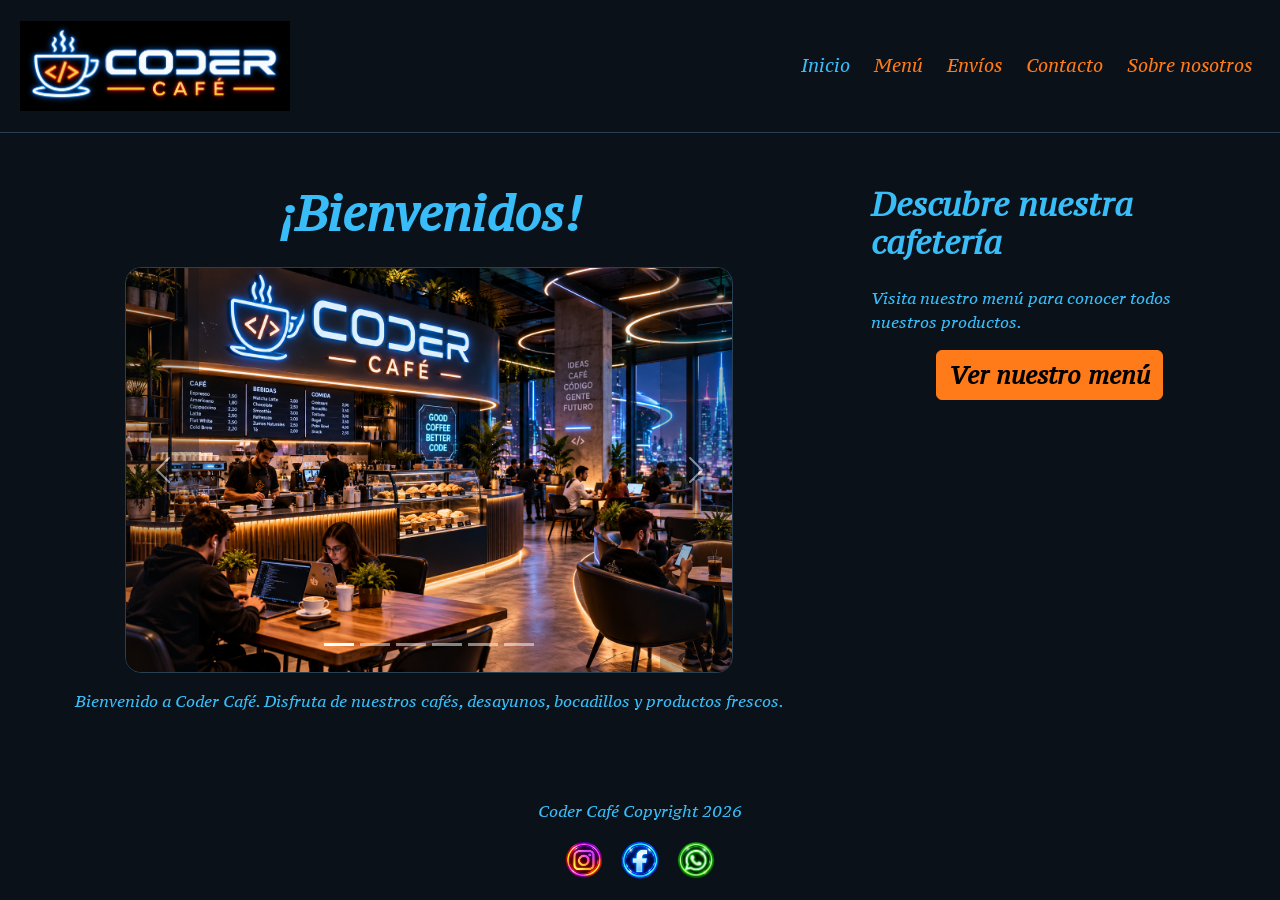
<file: index.html>
<!DOCTYPE html>
<html lang="es">

<head>
    <meta charset="UTF-8">
    <meta name="viewport" content="width=device-width, initial-scale=1.0">
    <link href="https://cdn.jsdelivr.net/npm/bootstrap@5.3.8/dist/css/bootstrap.min.css" rel="stylesheet" integrity="sha384-sRIl4kxILFvY47J16cr9ZwB07vP4J8+LH7qKQnuqkuIAvNWLzeN8tE5YBujZqJLB" crossorigin="anonymous">
    <link rel="stylesheet" href="./css/styles.css">
    <link rel="preconnect" href="https://fonts.googleapis.com">
    <link rel="preconnect" href="https://fonts.gstatic.com" crossorigin>
    <link href="https://fonts.googleapis.com/css2?family=PT+Serif+Caption:ital@0;1&display=swap" rel="stylesheet">
    <title>Coder Café</title>
</head>

<body>
    <header class="header1">
        <nav class="navbar navbar-expand-lg navbar_cafe" data-bs-theme="dark" aria-label="Navegación principal">
            <a class="navbar-brand marca" href="./index.html"><img src="./assets/icons/logo.webp" alt="Coder Café — Inicio" class="marca_logo"></a>
            <button class="navbar-toggler" type="button" data-bs-toggle="collapse" data-bs-target="#menuPrincipal" aria-controls="menuPrincipal" aria-expanded="false" aria-label="Abrir o cerrar navegación"><span class="navbar-toggler-icon"></span></button>
            <div class="collapse navbar-collapse" id="menuPrincipal"><ul class="navbar-nav ms-auto"><li class="nav-item"><a class="nav-link active" aria-current="page" href="./index.html">Inicio</a></li>
<li class="nav-item"><a class="nav-link" href="./pages/menu.html">Menú</a></li>
<li class="nav-item"><a class="nav-link" href="./pages/envios.html">Envíos</a></li>
<li class="nav-item"><a class="nav-link" href="./pages/contacto.html">Contacto</a></li>
<li class="nav-item"><a class="nav-link" href="./pages/sobrenosotros.html">Sobre nosotros</a></li></ul></div>
        </nav>
    </header>
    <main class="inicio_grid">
        <section class="contenido1_section">
            <h1>¡Bienvenidos!</h1>
            <div id="carruselCafe" class="carousel slide carrusel_cafe" aria-label="Imágenes de Coder Café">
                <div class="carousel-indicators">
                    <button type="button" data-bs-target="#carruselCafe" data-bs-slide-to="0" class="active" aria-current="true" aria-label="Nuestra sucursal"></button>
                    <button type="button" data-bs-target="#carruselCafe" data-bs-slide-to="1" aria-label="Descubre nuestra historia"></button>
                    <button type="button" data-bs-target="#carruselCafe" data-bs-slide-to="2" aria-label="Exterior de Coder Café con mesas en la terraza"></button>
                    <button type="button" data-bs-target="#carruselCafe" data-bs-slide-to="3" aria-label="Interior de Coder Café con mesas y luces circulares"></button>
                    <button type="button" data-bs-target="#carruselCafe" data-bs-slide-to="4" aria-label="Barra de Coder Café con cafetera profesional al fondo"></button>
                    <button type="button" data-bs-target="#carruselCafe" data-bs-slide-to="5" aria-label="Camarero de Coder Café atendiendo una mesa"></button>
                </div>
                <div class="carousel-inner"><div class="carousel-item active"><img src="./assets/icons/codercafe.webp" class="d-block w-100" alt="Nuestra sucursal"></div><div class="carousel-item"><img src="./assets/icons/nuestrahistoria.webp" class="d-block w-100" alt="Descubre nuestra historia"></div>
                    <div class="carousel-item"><img src="./assets/images/exterior-terraza.webp" class="d-block w-100" width="1536" height="1024" alt="Exterior de Coder Café con mesas en la terraza"></div>
                    <div class="carousel-item"><img src="./assets/images/interior.webp" class="d-block w-100" width="1536" height="1024" alt="Interior de Coder Café con mesas y luces circulares"></div>
                    <div class="carousel-item"><img src="./assets/images/barra-cafetera.webp" class="d-block w-100" width="1536" height="1024" alt="Barra de Coder Café con cafetera profesional al fondo"></div>
                    <div class="carousel-item"><img src="./assets/images/camarero.webp" class="d-block w-100" width="1536" height="1024" alt="Camarero de Coder Café atendiendo una mesa"></div>
                </div>
                <button class="carousel-control-prev" type="button" data-bs-target="#carruselCafe" data-bs-slide="prev"><span class="carousel-control-prev-icon" aria-hidden="true"></span><span class="visually-hidden">Anterior</span></button>
                <button class="carousel-control-next" type="button" data-bs-target="#carruselCafe" data-bs-slide="next"><span class="carousel-control-next-icon" aria-hidden="true"></span><span class="visually-hidden">Siguiente</span></button>
            </div>
            <p>Bienvenido a Coder Café. Disfruta de nuestros
                cafés, desayunos, bocadillos y productos frescos.</p>
        </section>
        <section class="contenido1_section">
            <h2>Descubre nuestra cafetería</h2>
            <p>Visita nuestro menú para conocer todos nuestros productos.</p>

            <a class="btn btn_cafe" href="./pages/menu.html">Ver nuestro menú</a>
        </section>
    </main>
    <footer>
        Coder Café Copyright 2026
        <div class="redes_sociales">
            <a href="https://instagram.com/" aria-label="Instagram_Coder_Café">
                <img src="./assets/icons/instagram.webp" alt="Instagram">
            </a>
            <a href="https://facebook.com/" aria-label="Facebook_Coder_Café">
                <img src="./assets/icons/facebook.webp" alt="Facebook">
            </a>
            <a href="https://wa.me/34600000000" aria-label="WhatsApp_Coder_Café">
                <img src="./assets/icons/whatsapp.webp" alt="WhatsApp">
            </a>
        </div>
    </footer>
    <script src="https://cdn.jsdelivr.net/npm/bootstrap@5.3.8/dist/js/bootstrap.bundle.min.js" integrity="sha384-FKyoEForCGlyvwx9Hj09JcYn3nv7wiPVlz7YYwJrWVcXK/BmnVDxM+D2scQbITxI" crossorigin="anonymous"></script>
</body>

</html>
</file>
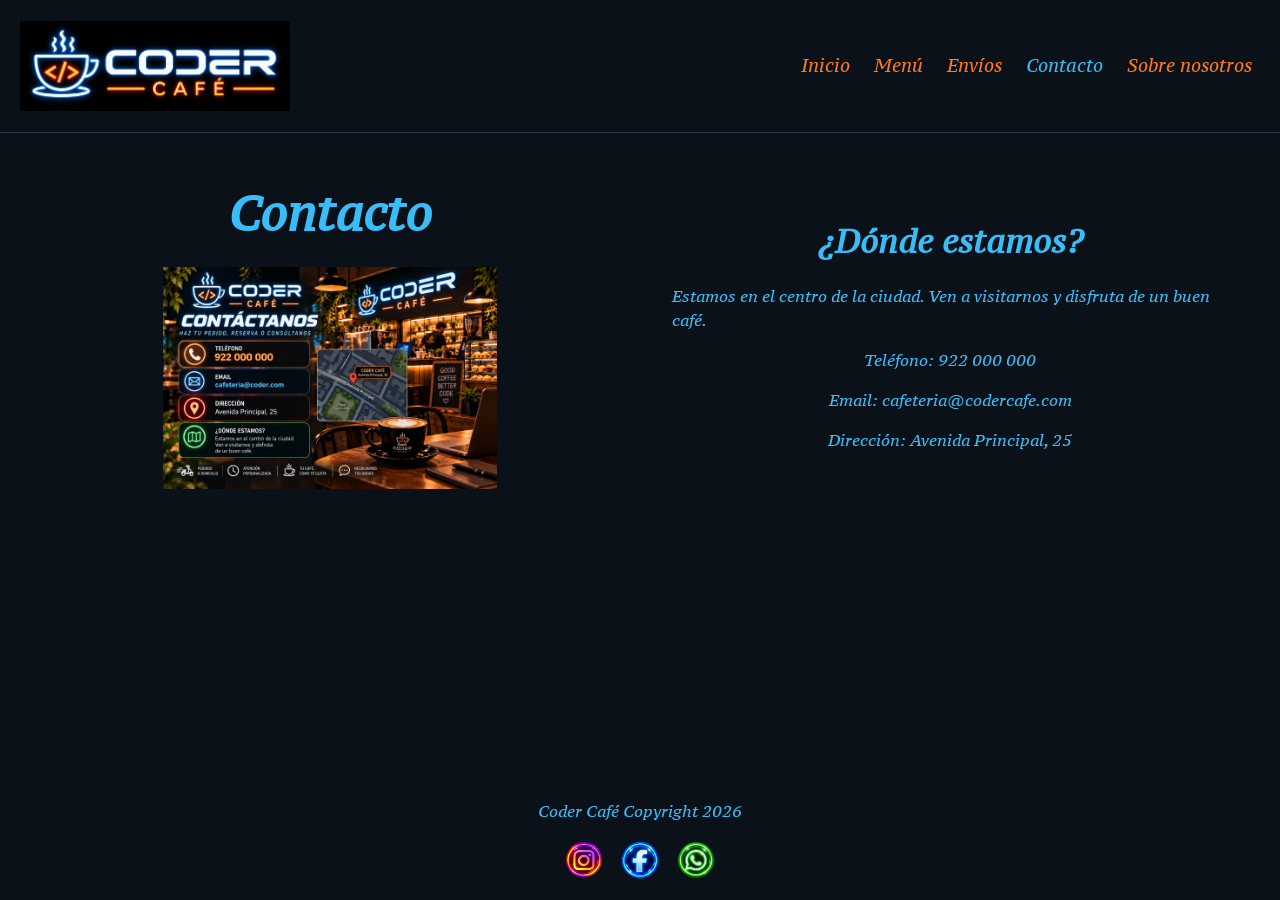
<file: pages/contacto.html>
<!DOCTYPE html>
<html lang="es">

<head>
    <meta charset="UTF-8">
    <meta name="viewport" content="width=device-width, initial-scale=1.0">
    <link href="https://cdn.jsdelivr.net/npm/bootstrap@5.3.8/dist/css/bootstrap.min.css" rel="stylesheet" integrity="sha384-sRIl4kxILFvY47J16cr9ZwB07vP4J8+LH7qKQnuqkuIAvNWLzeN8tE5YBujZqJLB" crossorigin="anonymous">
    <link rel="stylesheet" href="../css/styles.css">
    <link rel="preconnect" href="https://fonts.googleapis.com">
    <link rel="preconnect" href="https://fonts.gstatic.com" crossorigin>
    <link href="https://fonts.googleapis.com/css2?family=PT+Serif+Caption:ital@0;1&display=swap" rel="stylesheet">
    <title>Coder Café | Contacto</title>
</head>

<body>
    <header class="header1">
        <nav class="navbar navbar-expand-lg navbar_cafe" data-bs-theme="dark" aria-label="Navegación principal">
            <a class="navbar-brand marca" href="../index.html"><img src="../assets/icons/logo.webp" alt="Coder Café — Inicio" class="marca_logo"></a>
            <button class="navbar-toggler" type="button" data-bs-toggle="collapse" data-bs-target="#menuPrincipal" aria-controls="menuPrincipal" aria-expanded="false" aria-label="Abrir o cerrar navegación"><span class="navbar-toggler-icon"></span></button>
            <div class="collapse navbar-collapse" id="menuPrincipal"><ul class="navbar-nav ms-auto"><li class="nav-item"><a class="nav-link" href="../index.html">Inicio</a></li>
<li class="nav-item"><a class="nav-link" href="../pages/menu.html">Menú</a></li>
<li class="nav-item"><a class="nav-link" href="../pages/envios.html">Envíos</a></li>
<li class="nav-item"><a class="nav-link active" aria-current="page" href="../pages/contacto.html">Contacto</a></li>
<li class="nav-item"><a class="nav-link" href="../pages/sobrenosotros.html">Sobre nosotros</a></li></ul></div>
        </nav>
    </header>
    <main class="contacto_grid">
        <section class="contenido1_section contacto_presentacion">
            <h1>Contacto</h1>
            <figure>
                <img class="img_responsive" src="../assets/icons/contactanos.webp" alt="Estamos a tu disposición">
            </figure>
        </section>

        <section class="contenido1_section contacto_datos">
            <h2>¿Dónde estamos?</h2>
            <p>Estamos en el centro de la ciudad. Ven a visitarnos y disfruta de un buen café.</p>
            <p>Teléfono: 922 000 000</p>
            <p>Email: cafeteria@codercafe.com</p>
            <p>Dirección: Avenida Principal, 25</p>
        </section>
    </main>
    <footer>
        Coder Café Copyright 2026
        <div class="redes_sociales">
            <a href="https://instagram.com/" aria-label="Instagram_Coder_Café">
                <img src="../assets/icons/instagram.webp" alt="Instagram">
            </a>
            <a href="https://facebook.com/" aria-label="Facebook_Coder_Café">
                <img src="../assets/icons/facebook.webp" alt="Facebook">
            </a>
            <a href="https://wa.me/34600000000" aria-label="WhatsApp_Coder_Café">
                <img src="../assets/icons/whatsapp.webp" alt="WhatsApp">
            </a>
        </div>
    </footer>
    <script src="https://cdn.jsdelivr.net/npm/bootstrap@5.3.8/dist/js/bootstrap.bundle.min.js" integrity="sha384-FKyoEForCGlyvwx9Hj09JcYn3nv7wiPVlz7YYwJrWVcXK/BmnVDxM+D2scQbITxI" crossorigin="anonymous"></script>
</body>

</html>
</file>
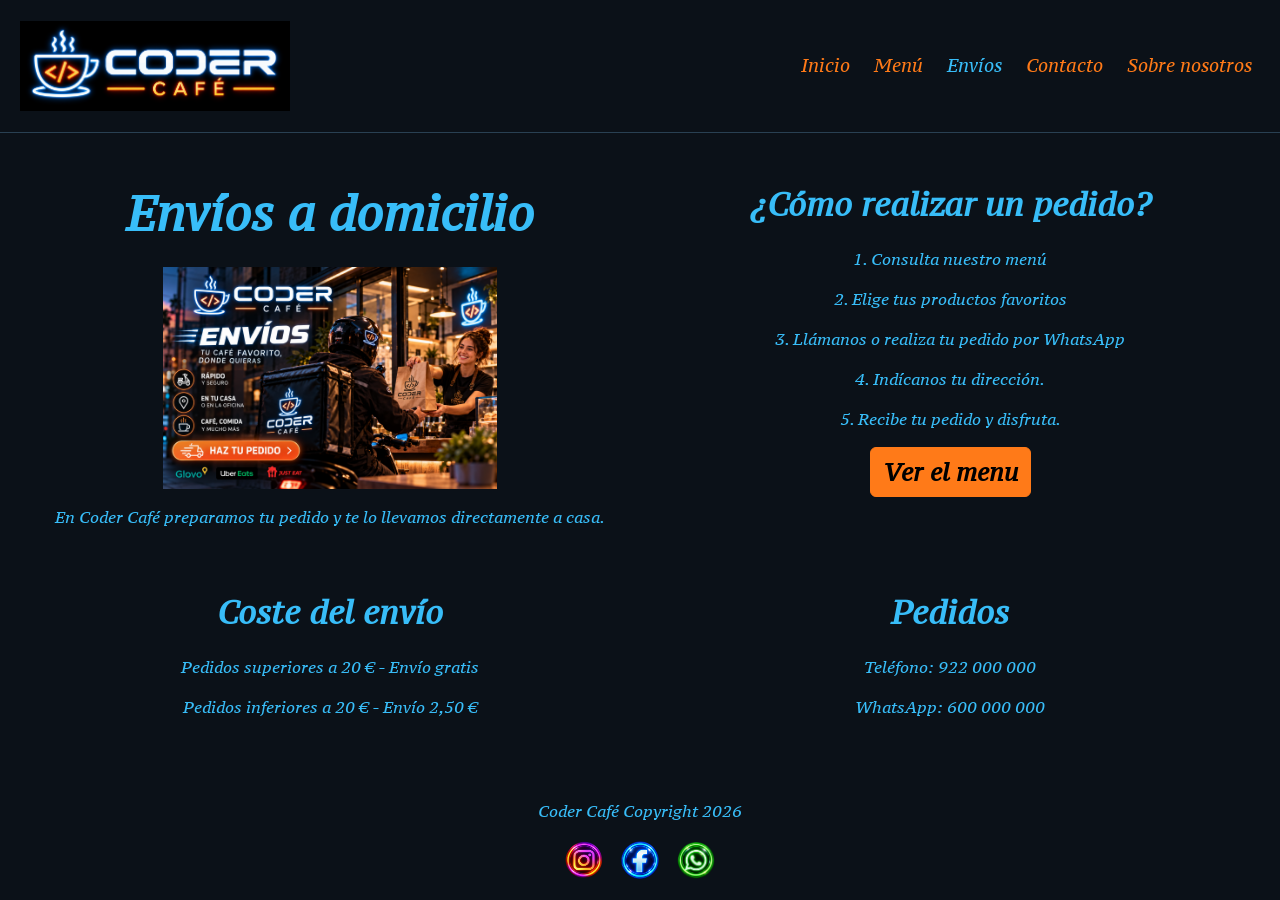
<file: pages/envios.html>
<!DOCTYPE html>
<html lang="es">

<head>
    <meta charset="UTF-8">
    <meta name="viewport" content="width=device-width, initial-scale=1.0">
    <link href="https://cdn.jsdelivr.net/npm/bootstrap@5.3.8/dist/css/bootstrap.min.css" rel="stylesheet"
        integrity="sha384-sRIl4kxILFvY47J16cr9ZwB07vP4J8+LH7qKQnuqkuIAvNWLzeN8tE5YBujZqJLB" crossorigin="anonymous">
    <link rel="stylesheet" href="../css/styles.css">
    <link rel="preconnect" href="https://fonts.googleapis.com">
    <link rel="preconnect" href="https://fonts.gstatic.com" crossorigin>
    <link href="https://fonts.googleapis.com/css2?family=PT+Serif+Caption:ital@0;1&display=swap" rel="stylesheet">
    <title> Coder Café | Envíos</title>

</head>

<body>
    <header class="header1">
        <nav class="navbar navbar-expand-lg navbar_cafe" data-bs-theme="dark" aria-label="Navegación principal">
            <a class="navbar-brand marca" href="../index.html"><img src="../assets/icons/logo.webp"
                    alt="Coder Café — Inicio" class="marca_logo"></a>
            <button class="navbar-toggler" type="button" data-bs-toggle="collapse" data-bs-target="#menuPrincipal"
                aria-controls="menuPrincipal" aria-expanded="false" aria-label="Abrir o cerrar navegación"><span
                    class="navbar-toggler-icon"></span></button>
            <div class="collapse navbar-collapse" id="menuPrincipal">
                <ul class="navbar-nav ms-auto">
                    <li class="nav-item"><a class="nav-link" href="../index.html">Inicio</a></li>
                    <li class="nav-item"><a class="nav-link" href="../pages/menu.html">Menú</a></li>
                    <li class="nav-item"><a class="nav-link active" aria-current="page"
                            href="../pages/envios.html">Envíos</a></li>
                    <li class="nav-item"><a class="nav-link" href="../pages/contacto.html">Contacto</a></li>
                    <li class="nav-item"><a class="nav-link" href="../pages/sobrenosotros.html">Sobre nosotros</a></li>
                </ul>
            </div>
        </nav>
    </header>
    <main class="envios_grid">
        <section class="contenido1_section envios_presentacion">
            <h1>Envíos a domicilio</h1>
            <figure>
                <img class="img_responsive" src="../assets/icons/envios.webp" alt="Enviamos a toda la provincia">
            </figure>
            <p>En Coder Café preparamos tu pedido y te lo llevamos directamente a casa.</p>
        </section>
        <section class="contenido1_section envios_pasos">
            <h2>¿Cómo realizar un pedido?</h2>
            <p>1. Consulta nuestro menú</p>
            <p>2. Elige tus productos favoritos</p>
            <p>3. Llámanos o realiza tu pedido por WhatsApp</p>
            <p>4. Indícanos tu dirección.</p>
            <p>5. Recibe tu pedido y disfruta.</p>

            <a class="btn btn_cafe" href="../pages/menu.html">Ver el menu</a>
        </section>
        <section class="contenido1_section envios_coste">
            <h2>Coste del envío</h2>
            <p>Pedidos superiores a 20 € - Envío gratis</p>
            <p>Pedidos inferiores a 20 € - Envío 2,50 €</p>
        </section>
        <section class="contenido1_section envios_pedidos">
            <h2>Pedidos</h2>
            <p>Teléfono: 922 000 000</p>
            <p>WhatsApp: 600 000 000</p>
        </section>
    </main>
    <footer>
        Coder Café Copyright 2026
        <div class="redes_sociales">
            <a href="https://instagram.com/" aria-label="Instagram_Coder_Café">
                <img src="../assets/icons/instagram.webp" alt="Instagram">
            </a>
            <a href="https://facebook.com/" aria-label="Facebook_Coder_Café">
                <img src="../assets/icons/facebook.webp" alt="Facebook">
            </a>
            <a href="https://wa.me/34600000000" aria-label="WhatsApp_Coder_Café">
                <img src="../assets/icons/whatsapp.webp" alt="WhatsApp">
            </a>
        </div>
    </footer>
    <script src="https://cdn.jsdelivr.net/npm/bootstrap@5.3.8/dist/js/bootstrap.bundle.min.js"
        integrity="sha384-FKyoEForCGlyvwx9Hj09JcYn3nv7wiPVlz7YYwJrWVcXK/BmnVDxM+D2scQbITxI"
        crossorigin="anonymous"></script>
</body>

</html>
</file>
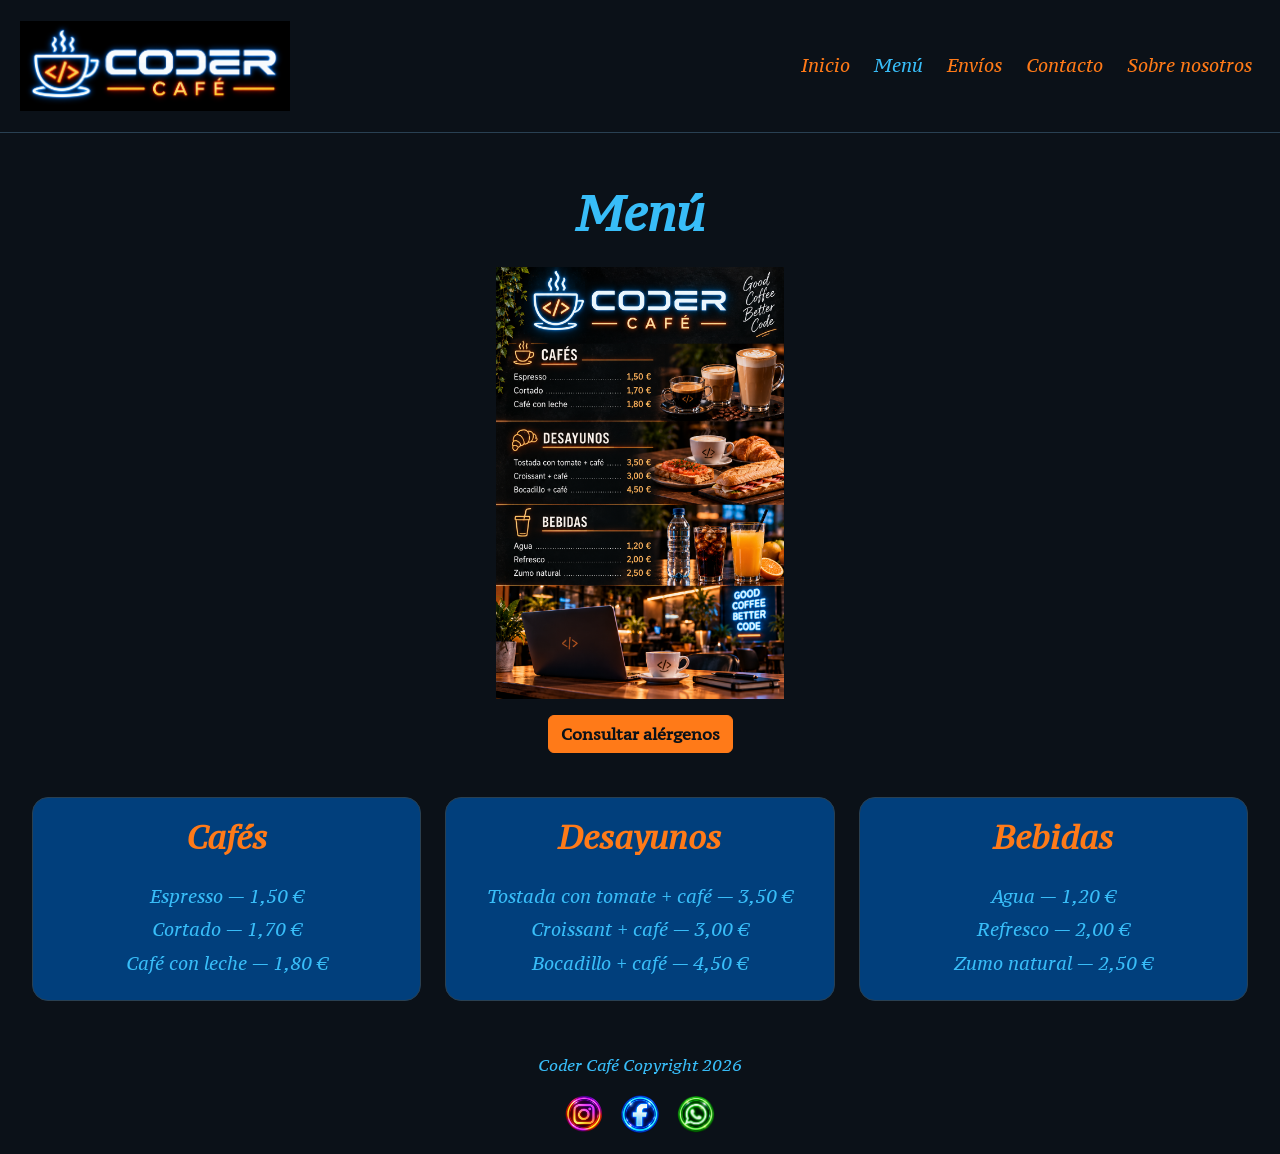
<file: pages/menu.html>
<!DOCTYPE html>
<html lang="es">

<head>
    <meta charset="UTF-8">
    <meta name="viewport" content="width=device-width, initial-scale=1.0">
    <link href="https://cdn.jsdelivr.net/npm/bootstrap@5.3.8/dist/css/bootstrap.min.css" rel="stylesheet" integrity="sha384-sRIl4kxILFvY47J16cr9ZwB07vP4J8+LH7qKQnuqkuIAvNWLzeN8tE5YBujZqJLB" crossorigin="anonymous">
    <link rel="stylesheet" href="../css/styles.css">
    <link rel="preconnect" href="https://fonts.googleapis.com">
    <link rel="preconnect" href="https://fonts.gstatic.com" crossorigin>
    <link href="https://fonts.googleapis.com/css2?family=PT+Serif+Caption:ital@0;1&display=swap" rel="stylesheet">
    <title>Café Coder | Menú</title>
</head>

<body>
    <header class="header1">
        <nav class="navbar navbar-expand-lg navbar_cafe" data-bs-theme="dark" aria-label="Navegación principal">
            <a class="navbar-brand marca" href="../index.html"><img src="../assets/icons/logo.webp" alt="Coder Café — Inicio" class="marca_logo"></a>
            <button class="navbar-toggler" type="button" data-bs-toggle="collapse" data-bs-target="#menuPrincipal" aria-controls="menuPrincipal" aria-expanded="false" aria-label="Abrir o cerrar navegación"><span class="navbar-toggler-icon"></span></button>
            <div class="collapse navbar-collapse" id="menuPrincipal"><ul class="navbar-nav ms-auto"><li class="nav-item"><a class="nav-link" href="../index.html">Inicio</a></li>
<li class="nav-item"><a class="nav-link active" aria-current="page" href="../pages/menu.html">Menú</a></li>
<li class="nav-item"><a class="nav-link" href="../pages/envios.html">Envíos</a></li>
<li class="nav-item"><a class="nav-link" href="../pages/contacto.html">Contacto</a></li>
<li class="nav-item"><a class="nav-link" href="../pages/sobrenosotros.html">Sobre nosotros</a></li></ul></div>
        </nav>
    </header>
    <main class="menu_grid">
        <header class="menu_cabecera contenido1_section">
            <h1>Menú</h1>
            <figure>
                <img class="img_responsive" src="../assets/icons/menu.webp" alt="Nuestro menú">
            </figure>
            <button type="button" class="btn btn_cafe" data-bs-toggle="modal" data-bs-target="#modalAlergenos">Consultar alérgenos</button>
        </header>

        <section class="card tarjeta_cafe contenido1_section menu_cafes">
            <h2>Cafés</h2>
            <ul>
                <li>Espresso — 1,50 €</li>
                <li>Cortado — 1,70 €</li>
                <li>Café con leche — 1,80 €</li>
            </ul>
        </section>

        <section class="card tarjeta_cafe contenido1_section menu_desayunos">
            <h2>Desayunos</h2>
            <ul>
                <li>Tostada con tomate + café — 3,50 €</li>
                <li>Croissant + café — 3,00 €</li>
                <li>Bocadillo + café — 4,50 €</li>
            </ul>
        </section>

        <section class="card tarjeta_cafe contenido1_section menu_bebidas">
            <h2>Bebidas</h2>
            <ul>
                <li>Agua — 1,20 €</li>
                <li>Refresco — 2,00 €</li>
                <li>Zumo natural — 2,50 €</li>
            </ul>
        </section>
    </main>
<div class="modal fade" id="modalAlergenos" tabindex="-1" aria-labelledby="tituloAlergenos" aria-hidden="true">
        <div class="modal-dialog modal-dialog-centered"><div class="modal-content modal_cafe">
            <div class="modal-header"><h2 class="modal-title fs-4" id="tituloAlergenos">Información sobre alérgenos</h2><button type="button" class="btn-close btn-close-white" data-bs-dismiss="modal" aria-label="Cerrar"></button></div>
            <div class="modal-body"><p>Antes de realizar tu pedido, consulta con nuestro personal los ingredientes y alérgenos de cada producto. Indícanos si tienes alguna alergia o intolerancia.</p><p>La información específica de cada preparación debe confirmarse con el personal.</p></div>
            <div class="modal-footer"><button type="button" class="btn btn_cafe" data-bs-dismiss="modal">Entendido</button></div>
        </div></div>
    </div>
    <footer>
        Coder Café Copyright 2026
        <div class="redes_sociales">
            <a href="https://instagram.com/" aria-label="Instagram_Coder_Café">
                <img src="../assets/icons/instagram.webp" alt="Instagram">
            </a>
            <a href="https://facebook.com/" aria-label="Facebook_Coder_Café">
                <img src="../assets/icons/facebook.webp" alt="Facebook">
            </a>
            <a href="https://wa.me/34600000000" aria-label="WhatsApp_Coder_Café">
                <img src="../assets/icons/whatsapp.webp" alt="WhatsApp">
            </a>
        </div>
    </footer>
    <script src="https://cdn.jsdelivr.net/npm/bootstrap@5.3.8/dist/js/bootstrap.bundle.min.js" integrity="sha384-FKyoEForCGlyvwx9Hj09JcYn3nv7wiPVlz7YYwJrWVcXK/BmnVDxM+D2scQbITxI" crossorigin="anonymous"></script>
</body>

</html>
</file>
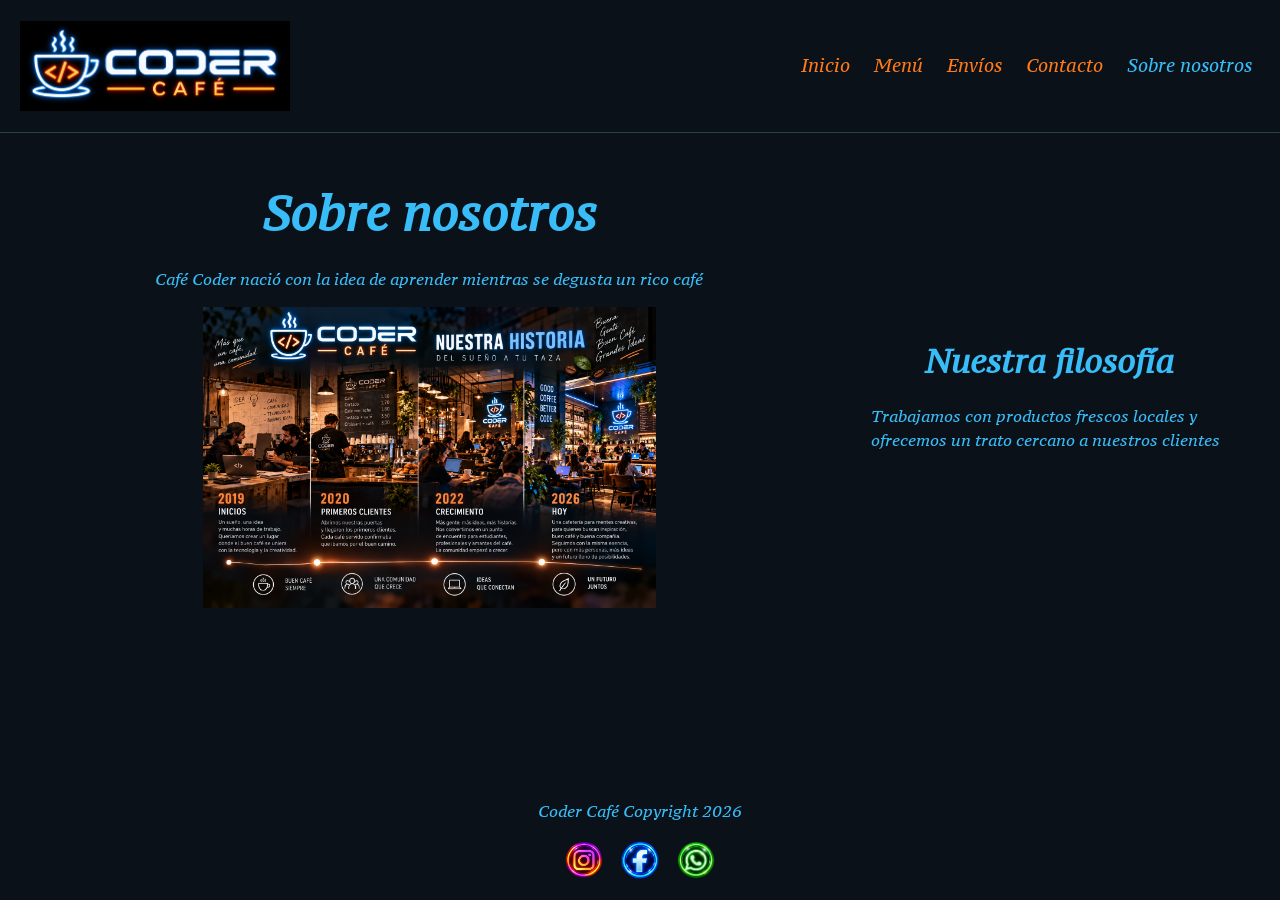
<file: pages/sobrenosotros.html>
<!DOCTYPE html>
<html lang="es">

<head>
    <meta charset="UTF-8">
    <meta name="viewport" content="width=device-width, initial-scale=1.0">
    <link href="https://cdn.jsdelivr.net/npm/bootstrap@5.3.8/dist/css/bootstrap.min.css" rel="stylesheet" integrity="sha384-sRIl4kxILFvY47J16cr9ZwB07vP4J8+LH7qKQnuqkuIAvNWLzeN8tE5YBujZqJLB" crossorigin="anonymous">
    <link rel="stylesheet" href="../css/styles.css">
    <link rel="preconnect" href="https://fonts.googleapis.com">
    <link rel="preconnect" href="https://fonts.gstatic.com" crossorigin>
    <link href="https://fonts.googleapis.com/css2?family=PT+Serif+Caption:ital@0;1&display=swap" rel="stylesheet">
    <title>Coder Café | Sobre Nosotros</title>
</head>

<body>
    <header class="header1">
        <nav class="navbar navbar-expand-lg navbar_cafe" data-bs-theme="dark" aria-label="Navegación principal">
            <a class="navbar-brand marca" href="../index.html"><img src="../assets/icons/logo.webp" alt="Coder Café — Inicio" class="marca_logo"></a>
            <button class="navbar-toggler" type="button" data-bs-toggle="collapse" data-bs-target="#menuPrincipal" aria-controls="menuPrincipal" aria-expanded="false" aria-label="Abrir o cerrar navegación"><span class="navbar-toggler-icon"></span></button>
            <div class="collapse navbar-collapse" id="menuPrincipal"><ul class="navbar-nav ms-auto"><li class="nav-item"><a class="nav-link" href="../index.html">Inicio</a></li>
<li class="nav-item"><a class="nav-link" href="../pages/menu.html">Menú</a></li>
<li class="nav-item"><a class="nav-link" href="../pages/envios.html">Envíos</a></li>
<li class="nav-item"><a class="nav-link" href="../pages/contacto.html">Contacto</a></li>
<li class="nav-item"><a class="nav-link active" aria-current="page" href="../pages/sobrenosotros.html">Sobre nosotros</a></li></ul></div>
        </nav>
    </header>
    <main class="sn_grid">
        <section class="contenido1_section sn_historia">
            <h1>Sobre nosotros</h1>
            <p>Café Coder nació con la idea de aprender mientras se degusta un rico café</p>
            <figure>
                <img class="img_responsive" src="../assets/icons/nuestrahistoria.webp" alt="Nuestros comienzos">
            </figure>
        </section>
        <section class="contenido1_section sn_filosofia">
            <h2>Nuestra filosofía</h2>
            <p>Trabajamos con productos frescos locales y ofrecemos un trato cercano a nuestros clientes </p>
        </section>
    </main>
    <footer>
        Coder Café Copyright 2026
        <div class="redes_sociales">
            <a href="https://instagram.com/" aria-label="Instagram_Coder_Café">
                <img src="../assets/icons/instagram.webp" alt="Instagram">
            </a>
            <a href="https://facebook.com/" aria-label="Facebook_Coder_Café">
                <img src="../assets/icons/facebook.webp" alt="Facebook">
            </a>
            <a href="https://wa.me/34600000000" aria-label="WhatsApp_Coder_Café">
                <img src="../assets/icons/whatsapp.webp" alt="WhatsApp">
            </a>
        </div>
    </footer>
    <script src="https://cdn.jsdelivr.net/npm/bootstrap@5.3.8/dist/js/bootstrap.bundle.min.js" integrity="sha384-FKyoEForCGlyvwx9Hj09JcYn3nv7wiPVlz7YYwJrWVcXK/BmnVDxM+D2scQbITxI" crossorigin="anonymous"></script>
</body>

</html>
</file>
<file: css/styles.css>
/* Estilos Generales*/
* {
    box-sizing: border-box;
    margin: 0;
    padding: 0;
}

body {
    background-color: #0B1118;
    font-family: "PT Serif Caption", serif;
    font-weight: 400;
    font-style: italic;
    min-height: 100vh;
    display: flex;
    flex-direction: column;
}

h1,
h2,
h3,
h4,
p,
article,
footer {
    color: #38BDF8;
}

.SecundarioH2 {
    font-size: 2rem;
}

.img_responsive {
    display: block;
    width: 60%;
    height: auto;
    margin-inline: auto;
}

/*Header*/
h1 {
    font-size: clamp(2rem, 6vw, 3rem);
    overflow-wrap: anywhere;
    text-align: center;
}

main {
    padding: 2rem;
    flex: 1;
}

.contenido1_section {
    display: flex;
    flex-direction: column;
    align-items: center;
    gap: 1rem;
    padding: 20px;
    margin-bottom: 20px;
}

.contenido1_section figure {
    width: 100%;
    display: flex;
    flex-direction: column;
    align-items: center;
    gap: 0.5rem;
}

.contenido1_section ul {
    text-align: center;
    list-style: none;
}

/* Navbar Bootstrap: su Collapse controla el menú móvil */
.navbar_cafe { padding: 1rem 1.25rem; gap: 1rem; border-bottom: 1px solid #294052; }
.navbar_cafe .marca { max-width: 55%; }
.marca_logo { display: block; width: auto; max-width: 100%; height: auto; max-height: 90px; object-fit: contain; }
.navbar_cafe .navbar-nav { gap: .5rem; }
.navbar_cafe .nav-link { color: #ff7a18; font-size: 1.1rem; padding: .5rem .75rem; }
.navbar_cafe .nav-link:visited { color: #ff7a18; }
.navbar_cafe .nav-link:hover, .navbar_cafe .nav-link:focus-visible, .navbar_cafe .nav-link.active { color: #38bdf8; }
.navbar_cafe .navbar-toggler:focus-visible { outline: 3px solid #38bdf8; }

li {
    font-size: 1.5rem;
    color: inherit;
}

a:link {
    font-size: 1.5rem;
    color: #000000;
}

a {
    text-decoration: none;
}

a:visited {
    color: #38bdf8
}

/*Footer*/
.redes_sociales img {
    width: 40px;
    height: 40px;
    object-fit: contain;
}

/* Mobile first: 1 columna */
.inicio_grid,
.menu_grid,
.sn_grid,
.envios_grid,
.contacto_grid {
    display: grid;
    grid-template-columns: minmax(0, 1fr);
    gap: 1.5rem;
    width: 100%;
    max-width: 80rem;
    margin-inline: auto;
    padding: 1rem;
}

.inicio_grid>section,
.menu_grid>section,
.sn_grid>section,
.envios_grid>section,
.contacto_grid>section {
    min-width: 0;
    margin-bottom: 0;
}

/* ARea de inicio */
.inicio_grid {
    grid-template-areas:
        "bienvenida"
        "descubre";
}

.inicio_grid>section:nth-child(1) {
    grid-area: bienvenida;
}

.inicio_grid>section:nth-child(2) {
    grid-area: descubre;
}

/* Menú cel */
.menu_grid {
    grid-template-columns: minmax(0, 1fr);
    grid-template-areas:
        "cabecera"
        "cafes"
        "desayunos"
        "bebidas";
    align-content: start;
}

.menu_cabecera {
    grid-area: cabecera;
    min-width: 0;
    margin-bottom: 0;
    text-align: center;
}

.menu_cafes {
    grid-area: cafes;
}

.menu_desayunos {
    grid-area: desayunos;
}

.menu_bebidas {
    grid-area: bebidas;
}

.menu_cabecera .img_responsive {
    width: 100%;
    max-width: 18rem;
}

/* Contacto: cel */
.contacto_grid {
    grid-template-areas:
        "presentacion"
        "datos";
    align-content: start;
}

.contacto_presentacion {
    grid-area: presentacion;
}

.contacto_datos {
    grid-area: datos;
}

/* Envios: cel */
.envios_grid {
    grid-template-areas:
        "presentacion"
        "pasos"
        "coste"
        "pedidos";
    align-content: start;
}

.envios_presentacion {
    grid-area: presentacion;
}

.envios_pasos {
    grid-area: pasos;
}

.envios_coste {
    grid-area: coste;
}

.envios_pedidos {
    grid-area: pedidos;
}

/* Sobre nosotros: cel */
.sn_grid {
    grid-template-areas:
        "historia"
        "filosofia";
    align-content: start;
}

.sn_historia {
    grid-area: historia;
}

.sn_filosofia {
    grid-area: filosofia;
}

/* Tablet */
@media (min-width: 768px) {

    .inicio_grid,
    .menu_grid,
    .sn_grid,
    .envios_grid,
    .contacto_grid {
        padding: 2rem;
    }
}

/* Escritorio */
@media (min-width: 1024px) {

    .inicio_grid {
        grid-template-columns: 2fr 1fr;
        grid-template-areas: "bienvenida descubre";
    }

    .menu_grid {
        grid-template-columns: repeat(3, minmax(0, 1fr));
        grid-template-areas:
            "cabecera cabecera cabecera"
            "cafes desayunos bebidas";
        align-items: start;
    }

     /* Contacto: escritorio */
    .contacto_grid {
        grid-template-columns: repeat(2, minmax(0, 1fr));
        grid-template-areas: "presentacion datos";
        align-items: center;
    }

    /* Envios: escritorio */
    .envios_grid {
        grid-template-columns: repeat(2, minmax(0, 1fr));
        grid-template-areas:
            "presentacion pasos"
            "coste pedidos";
        align-items: start;
    }

    /* Sobre nosotros: escritorio */
    .sn_grid {
        grid-template-columns: 2fr 1fr;
        grid-template-areas: "historia filosofia";
        align-items: center;
    }
}
/* bootstrap*/
body { color: #38bdf8; }
h1, h2, h3, h4 { font-weight: 700; }
figure, p, ul { margin-bottom: 0; }
ul { padding-left: 0; }
.carrusel_cafe { width: 100%; max-width: 38rem; overflow: hidden; border-radius: 1rem; border: 1px solid #294052; }
.carrusel_cafe .carousel-item img { aspect-ratio: 3 / 2; height: auto; object-fit: contain; background: #0b1118; }
.carrusel_cafe .carousel-control-prev, .carrusel_cafe .carousel-control-next { background-color: #0b111880; width: 12%; }
.tarjeta_cafe, .modal_cafe { background-color: #013f7c; color: #38bdf8; border: 1px solid #294052; border-radius: 1rem; }
.tarjeta_cafe h2 { color: #ff7a18; }
.tarjeta_cafe li { font-size: 1.1rem; line-height: 1.9; }
.btn_cafe, .btn_cafe:visited { background: #ff7a18; border: 1px solid #ff7a18; color: #0b1118; font-size: 1rem; font-weight: 700; white-space: normal; }
.btn_cafe:hover, .btn_cafe:focus-visible { background: #38bdf8; border-color: #38bdf8; color: #0b1118; }
.btn_cafe:active { background: #fccba8; }
footer { padding: 1.25rem; text-align: center; }
.redes_sociales { display: flex; justify-content: center; gap: 1rem; margin-top: 1rem; }
</file>
